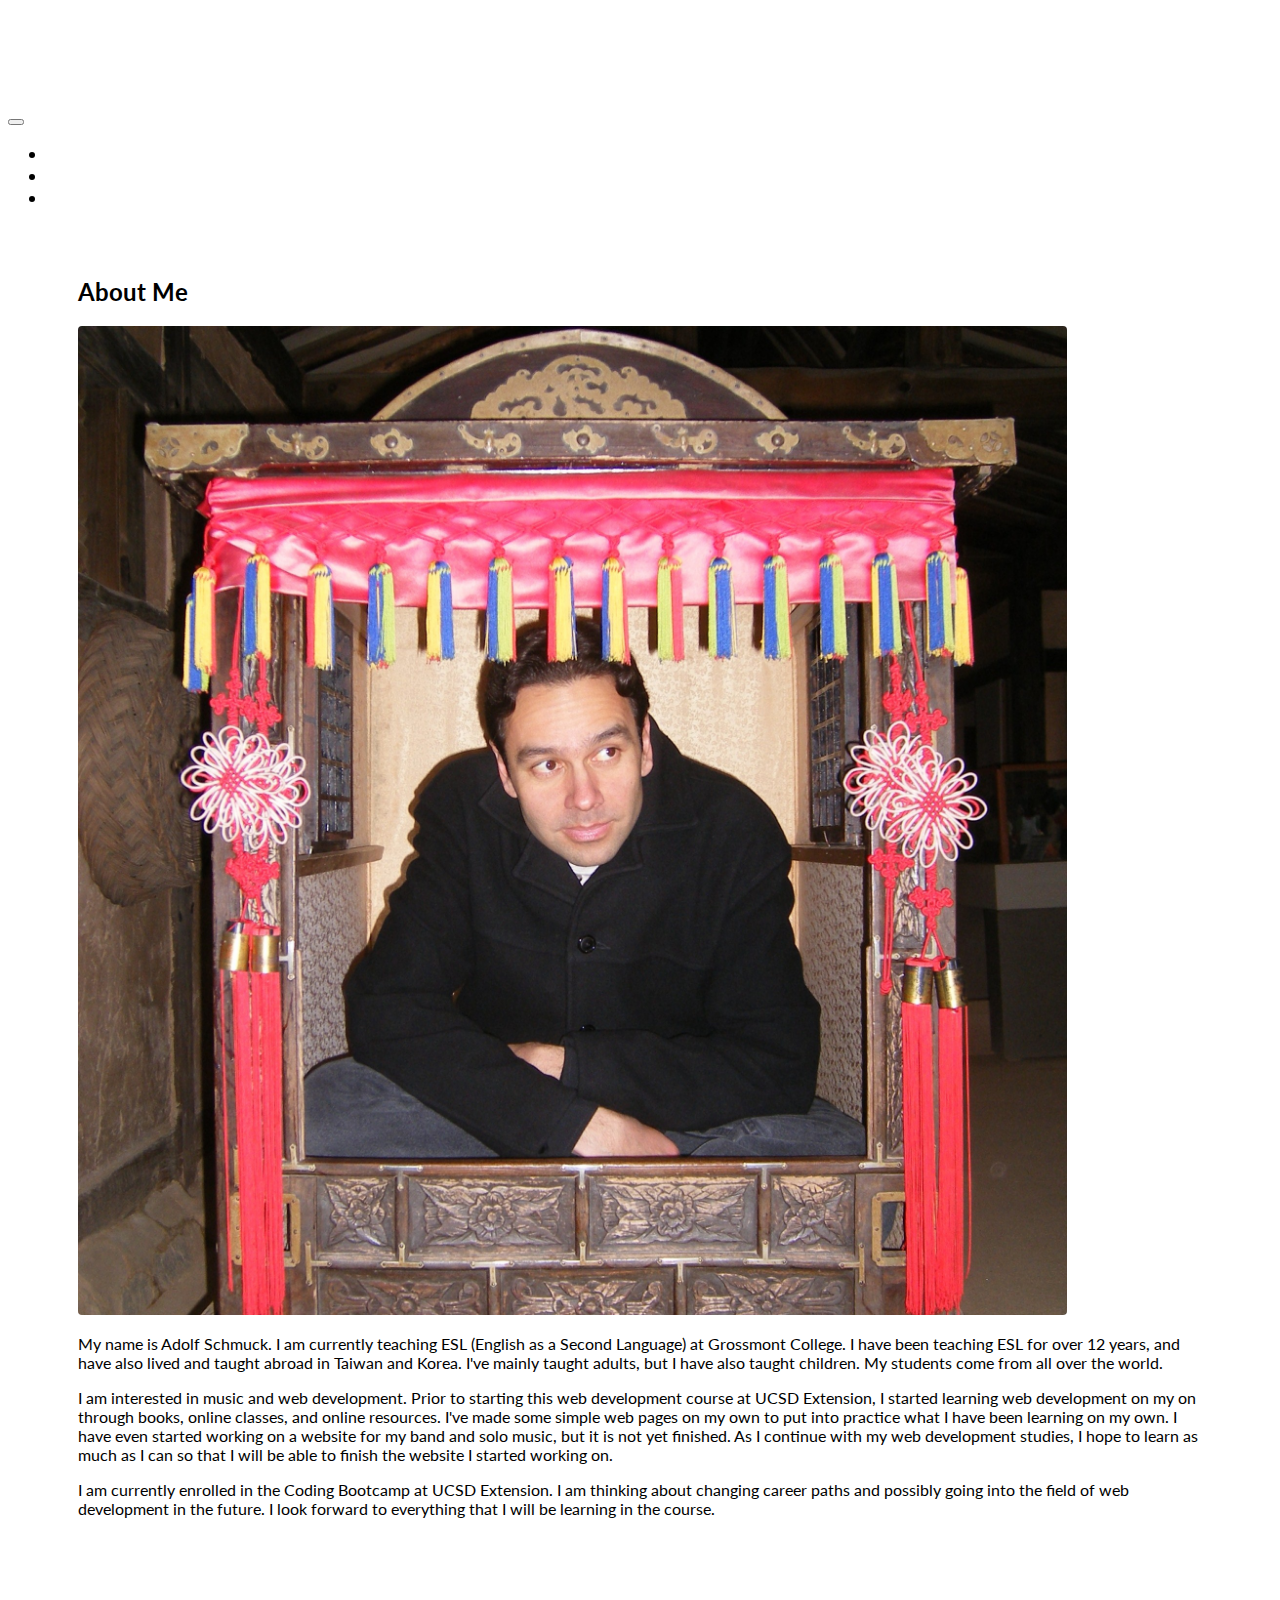
<file: index.html>
<!DOCTYPE html>
<html lang="en-us">

<head>
    <meta charset="UTF-8">
    <meta name="viewport" content="width=device-width, initial-scale=1">
    <title>About | Adolf Schmuck</title>
    <link rel="icon" href="assets/images/code.png">
    <link href="https://fonts.googleapis.com/css?family=Lato:400,700" rel="stylesheet">
    <link rel="stylesheet" href="https://stackpath.bootstrapcdn.com/bootstrap/4.1.3/css/bootstrap.min.css"
        integrity="sha384-MCw98/SFnGE8fJT3GXwEOngsV7Zt27NXFoaoApmYm81iuXoPkFOJwJ8ERdknLPMO" crossorigin="anonymous">
    <link href="assets/css/style.css" type="text/css" rel="stylesheet" />
</head>

<body>
    <!-- Start Navbar -->

    <nav class="navbar navbar-expand-lg navbar-dark bg-dark">
        <span class="navbar-brand mb-1 h1">
            <p id="logo"><a href="index.html">Adolf Schmuck</a></p>
        </span>
        <button class="navbar-toggler" type="button" data-toggle="collapse" data-target="#navbarSupportedContent"
            aria-controls="navbarSupportedContent" aria-expanded="false" aria-label="Toggle navigation">
            <span class="navbar-toggler-icon"></span>
        </button>

        <div class="collapse navbar-collapse" id="navbarSupportedContent">
            <ul class="navbar-nav ml-auto">
                <li class="nav-item">
                    <a class="nav-link" href="index.html">About</a>
                </li>
                <li class="nav-item">
                    <a class="nav-link" href="portfolio.html">Portfolio</a>
                </li>

                <li class="nav-item">
                    <a class="nav-link" href="contact.html">Contact</a>
                </li>
            </ul>
            <form class="form-inline my-2 my-lg-0">
            </form>
        </div>
    </nav>

    <!-- End Navbar -->

    <div class="main-container">
        <div class="row">
            <div class="col-md-8">
                <div class="page-header">
                    <h2>About Me</h2>
                </div>
            </div>
        </div>
        <p></p>
        <div class="row">
            <div class="col-md-4">
                <div>
                    <img id="profile-image" src="assets/images/profile.jpg" alt="Profile picture"
                        class="img-fluid mb-3 rounded-circle">
                </div>
            </div>
            <div class="col-md-8">
                <p>My name is Adolf Schmuck. I am currently teaching ESL (English as a Second Language) at Grossmont
                    College.
                    I have been teaching ESL for over 12 years, and have also lived and taught abroad in Taiwan and
                    Korea.
                    I've mainly taught adults, but I have also taught children. My students come from all over the
                    world.</p>
                <p>I am interested in music and web development. Prior to starting this web development course at UCSD
                    Extension,
                    I started learning web development on my on through books, online classes, and online resources.
                    I've
                    made some simple web pages on my own to put into practice what I have been learning on my own. I
                    have
                    even started working on a website for my band and solo music, but it is not yet finished. As I
                    continue
                    with my web development studies, I hope to learn as much as I can so that I will be able to finish
                    the
                    website I started working on.</p>
                <p>I am currently enrolled in the Coding Bootcamp at UCSD Extension. I am thinking about changing career
                    paths and possibly going into the field of web development in the future. I look forward to
                    everything
                    that I will be learning in the course.</p>
            </div>
        </div>
    </div>

    <br>

    <!-- Start Footer -->

    <footer id="main-footer" class="fixed-bottom bg-dark">
        <div class="container">
            <div class="row">
                <div class="col text-center">
                    <div class="py-3">
                        <p class="lead mb-0">&copy; Copyright 2018 Adolf Schmuck</p>
                    </div>
                </div>
            </div>
        </div>
    </footer>

    <!-- End Footer -->

    <script src="https://code.jquery.com/jquery-3.3.1.slim.min.js"
        integrity="sha384-q8i/X+965DzO0rT7abK41JStQIAqVgRVzpbzo5smXKp4YfRvH+8abtTE1Pi6jizo"
        crossorigin="anonymous"></script>
    <script src="https://cdnjs.cloudflare.com/ajax/libs/popper.js/1.14.3/umd/popper.min.js"
        integrity="sha384-ZMP7rVo3mIykV+2+9J3UJ46jBk0WLaUAdn689aCwoqbBJiSnjAK/l8WvCWPIPm49"
        crossorigin="anonymous"></script>
    <script src="https://stackpath.bootstrapcdn.com/bootstrap/4.1.3/js/bootstrap.min.js"
        integrity="sha384-ChfqqxuZUCnJSK3+MXmPNIyE6ZbWh2IMqE241rYiqJxyMiZ6OW/JmZQ5stwEULTy"
        crossorigin="anonymous"></script>
</body>

</html>
</file>
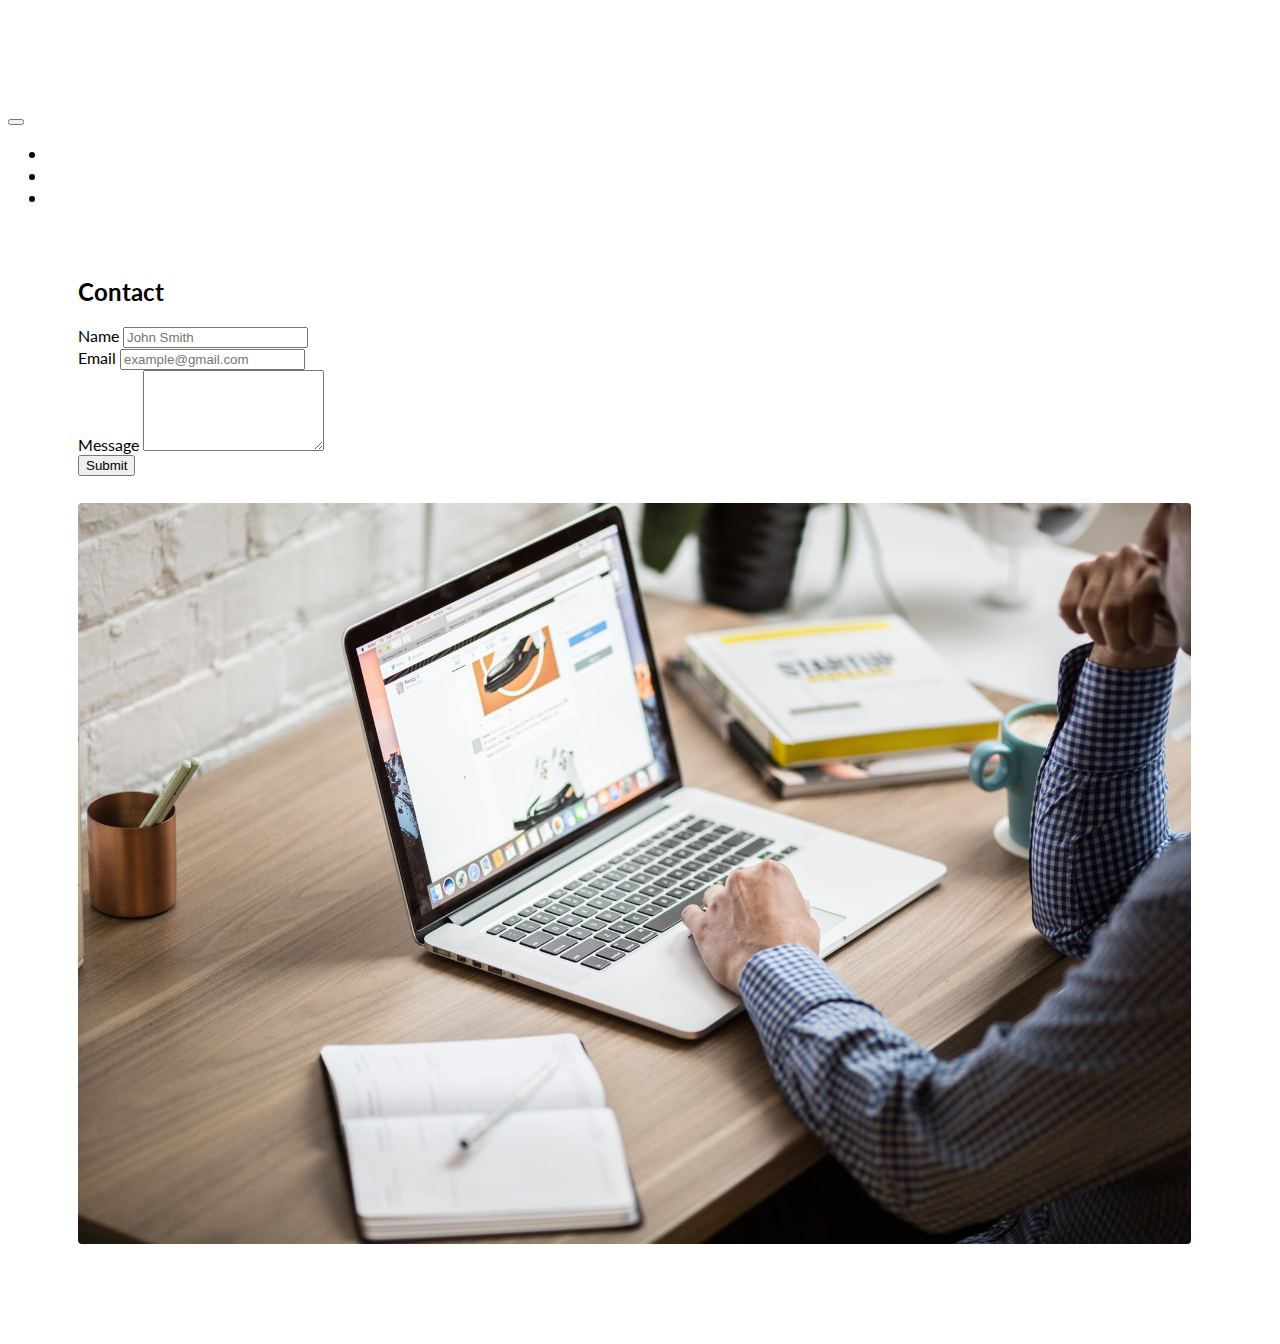
<file: contact.html>
<!DOCTYPE html>
<html lang="en-us">

<head>
    <meta charset="UTF-8">
    <meta name="viewport" content="width=device-width, initial-scale=1">
    <title>Contact | Adolf Schmuck</title>
    <link rel="icon" href="assets/images/code.png">
    <link href="https://fonts.googleapis.com/css?family=Lato:400,700" rel="stylesheet">
    <link rel="stylesheet" href="https://stackpath.bootstrapcdn.com/bootstrap/4.1.3/css/bootstrap.min.css" integrity="sha384-MCw98/SFnGE8fJT3GXwEOngsV7Zt27NXFoaoApmYm81iuXoPkFOJwJ8ERdknLPMO"
        crossorigin="anonymous">
    <link href="assets/css/style.css" type="text/css" rel="stylesheet" />
</head>

<body>
    <!-- Start Navbar -->

    <nav class="navbar navbar-expand-lg navbar-dark bg-dark">
        <span class="navbar-brand mb-1 h1">
            <p id="logo"><a href="index.html">Adolf Schmuck</a></p>
        </span>
        <button class="navbar-toggler" type="button" data-toggle="collapse" data-target="#navbarSupportedContent"
            aria-controls="navbarSupportedContent" aria-expanded="false" aria-label="Toggle navigation">
            <span class="navbar-toggler-icon"></span>
        </button>

        <div class="collapse navbar-collapse" id="navbarSupportedContent">
            <ul class="navbar-nav ml-auto">
                <li class="nav-item">
                    <a class="nav-link" href="index.html">About</a>
                </li>
                <li class="nav-item">
                    <a class="nav-link" href="portfolio.html">Portfolio</a>
                </li>

                <li class="nav-item">
                    <a class="nav-link" href="contact.html">Contact</a>
                </li>
            </ul>
            <form class="form-inline my-2 my-lg-0">
            </form>
        </div>
    </nav>

    <!-- End Navbar -->

    <div class="main-container">
        <div class="row">
            <div class="col-md-8">
                <div class="page-header">
                    <h2>Contact</h2>
                </div>
            </div>
        </div>
        <div class="row">
            <div class="col-md-6">
                <form>
                    <div class="form-group">
                        <label for="exampleInputEmail1">Name</label>
                        <input type="email" class="form-control" id="exampleInputEmail1" placeholder="John Smith">

                    </div>
                    <div class="form-group">
                        <label for="exampleInputPassword1">Email</label>
                        <input type="password" class="form-control" id="exampleInputPassword1" placeholder="example@gmail.com">
                    </div>

                    <div class="form-group">
                        <label for="exampleFormControlTextarea1">Message</label>
                        <textarea class="form-control" id="exampleFormControlTextarea1" rows="5"></textarea>
                    </div>
                    <button type="submit" class="btn btn-dark btn-block">Submit</button>
                </form>
            </div>
            <div class="col-md-6">
                <br>
                <div>
                    <img id="contact-image" src="assets/images/laptop.jpeg" alt="Image of a desk" class="img-fluid mb-3">
                </div>
            </div>
        </div>
    </div>

    <!-- Start Footer -->

    <footer id="main-footer" class="fixed-bottom bg-dark">
        <div class="container">
            <div class="row">
                <div class="col text-center">
                    <div class="py-3">
                        <p class="lead mb-0">&copy; Copyright 2018 Adolf Schmuck</p>
                    </div>
                </div>
            </div>
        </div>
    </footer>

    <!-- End Footer -->

    <script src="https://code.jquery.com/jquery-3.3.1.slim.min.js" integrity="sha384-q8i/X+965DzO0rT7abK41JStQIAqVgRVzpbzo5smXKp4YfRvH+8abtTE1Pi6jizo"
        crossorigin="anonymous"></script>
    <script src="https://cdnjs.cloudflare.com/ajax/libs/popper.js/1.14.3/umd/popper.min.js" integrity="sha384-ZMP7rVo3mIykV+2+9J3UJ46jBk0WLaUAdn689aCwoqbBJiSnjAK/l8WvCWPIPm49"
        crossorigin="anonymous"></script>
    <script src="https://stackpath.bootstrapcdn.com/bootstrap/4.1.3/js/bootstrap.min.js" integrity="sha384-ChfqqxuZUCnJSK3+MXmPNIyE6ZbWh2IMqE241rYiqJxyMiZ6OW/JmZQ5stwEULTy"
        crossorigin="anonymous"></script>
</body>

</html>
</file>
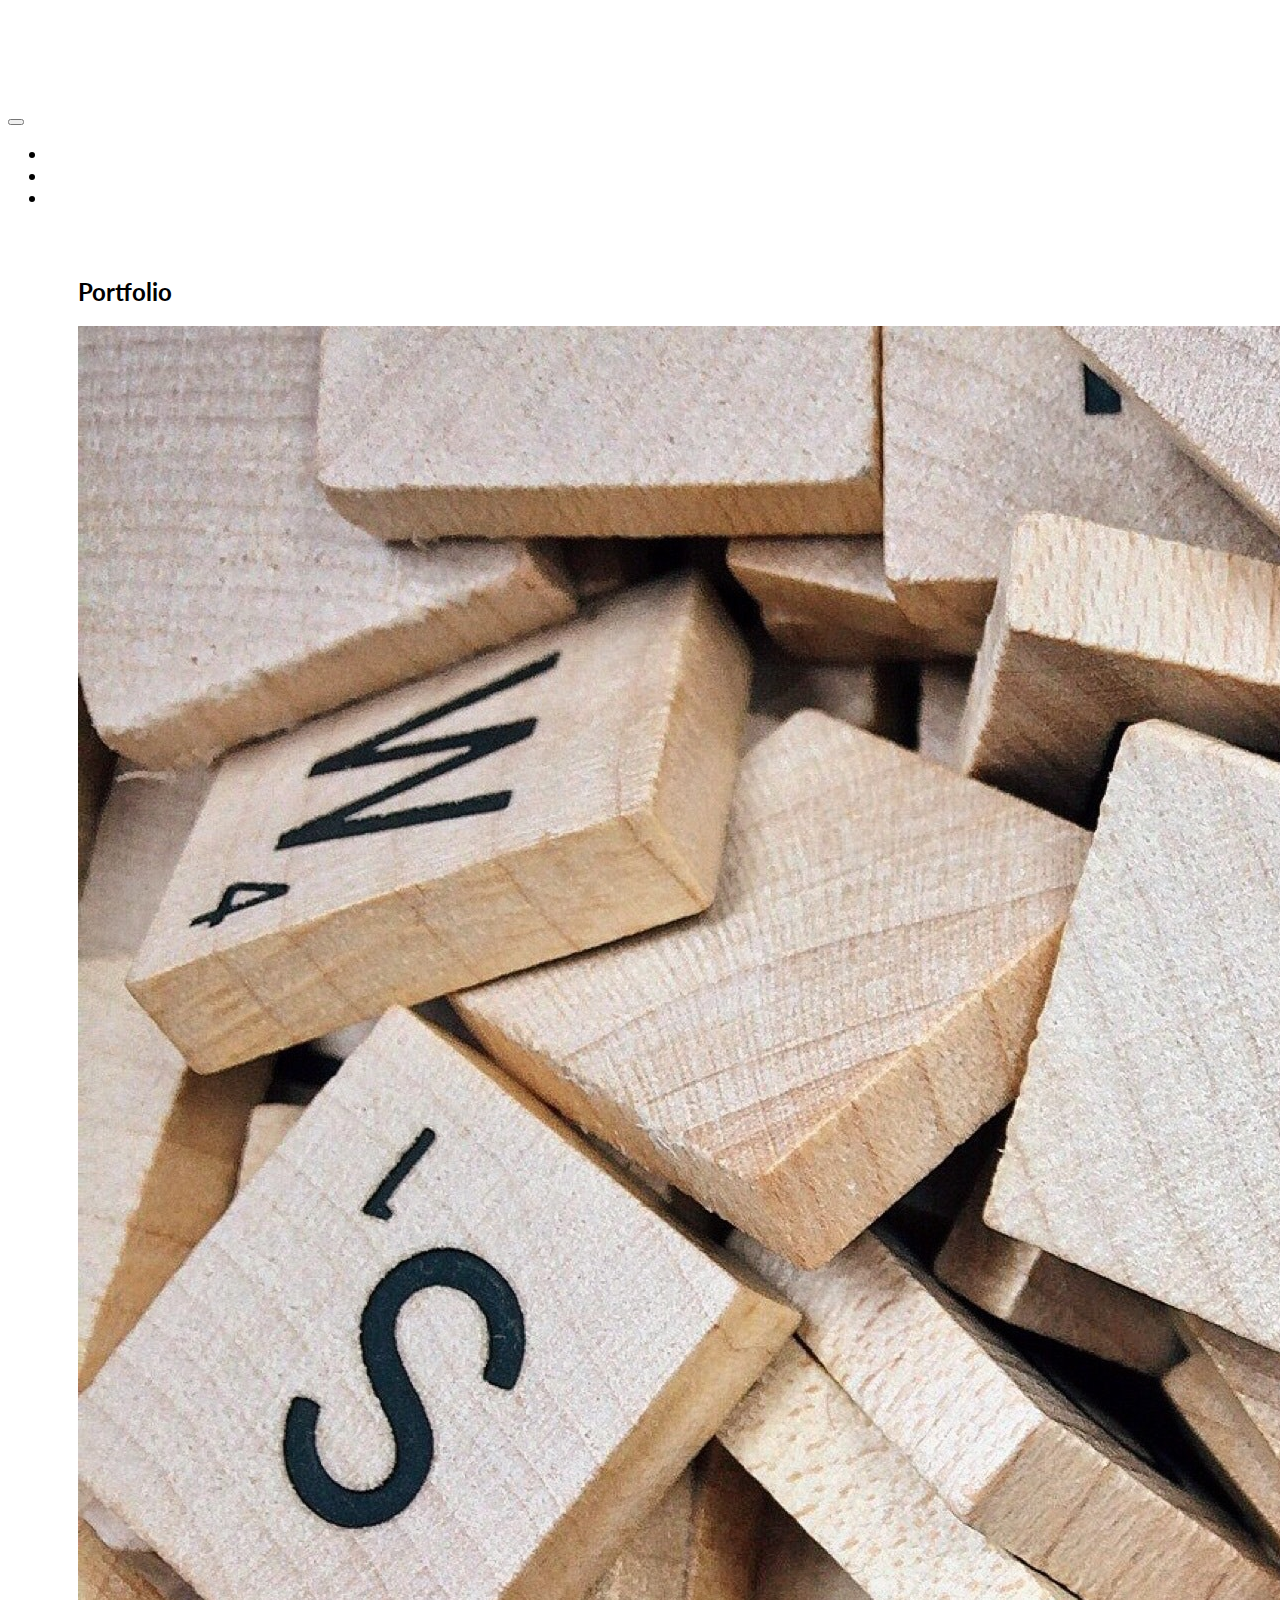
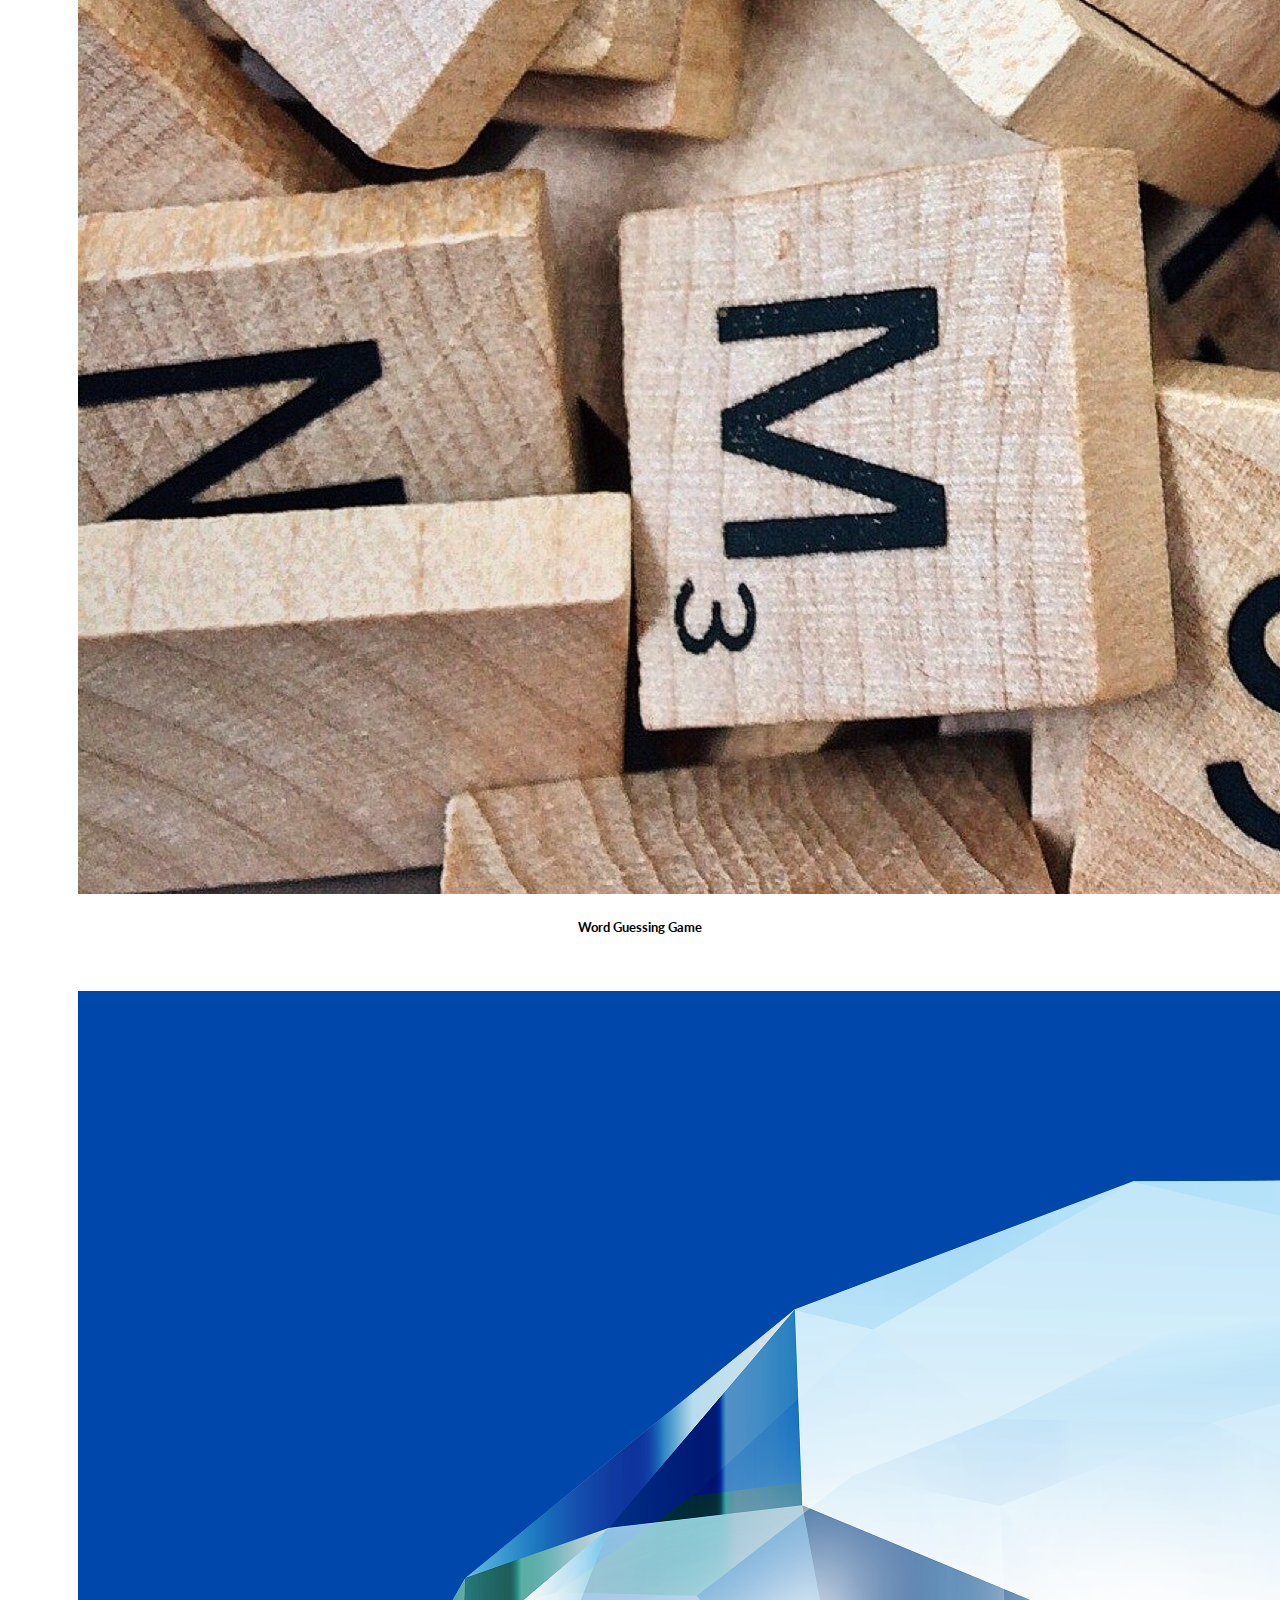
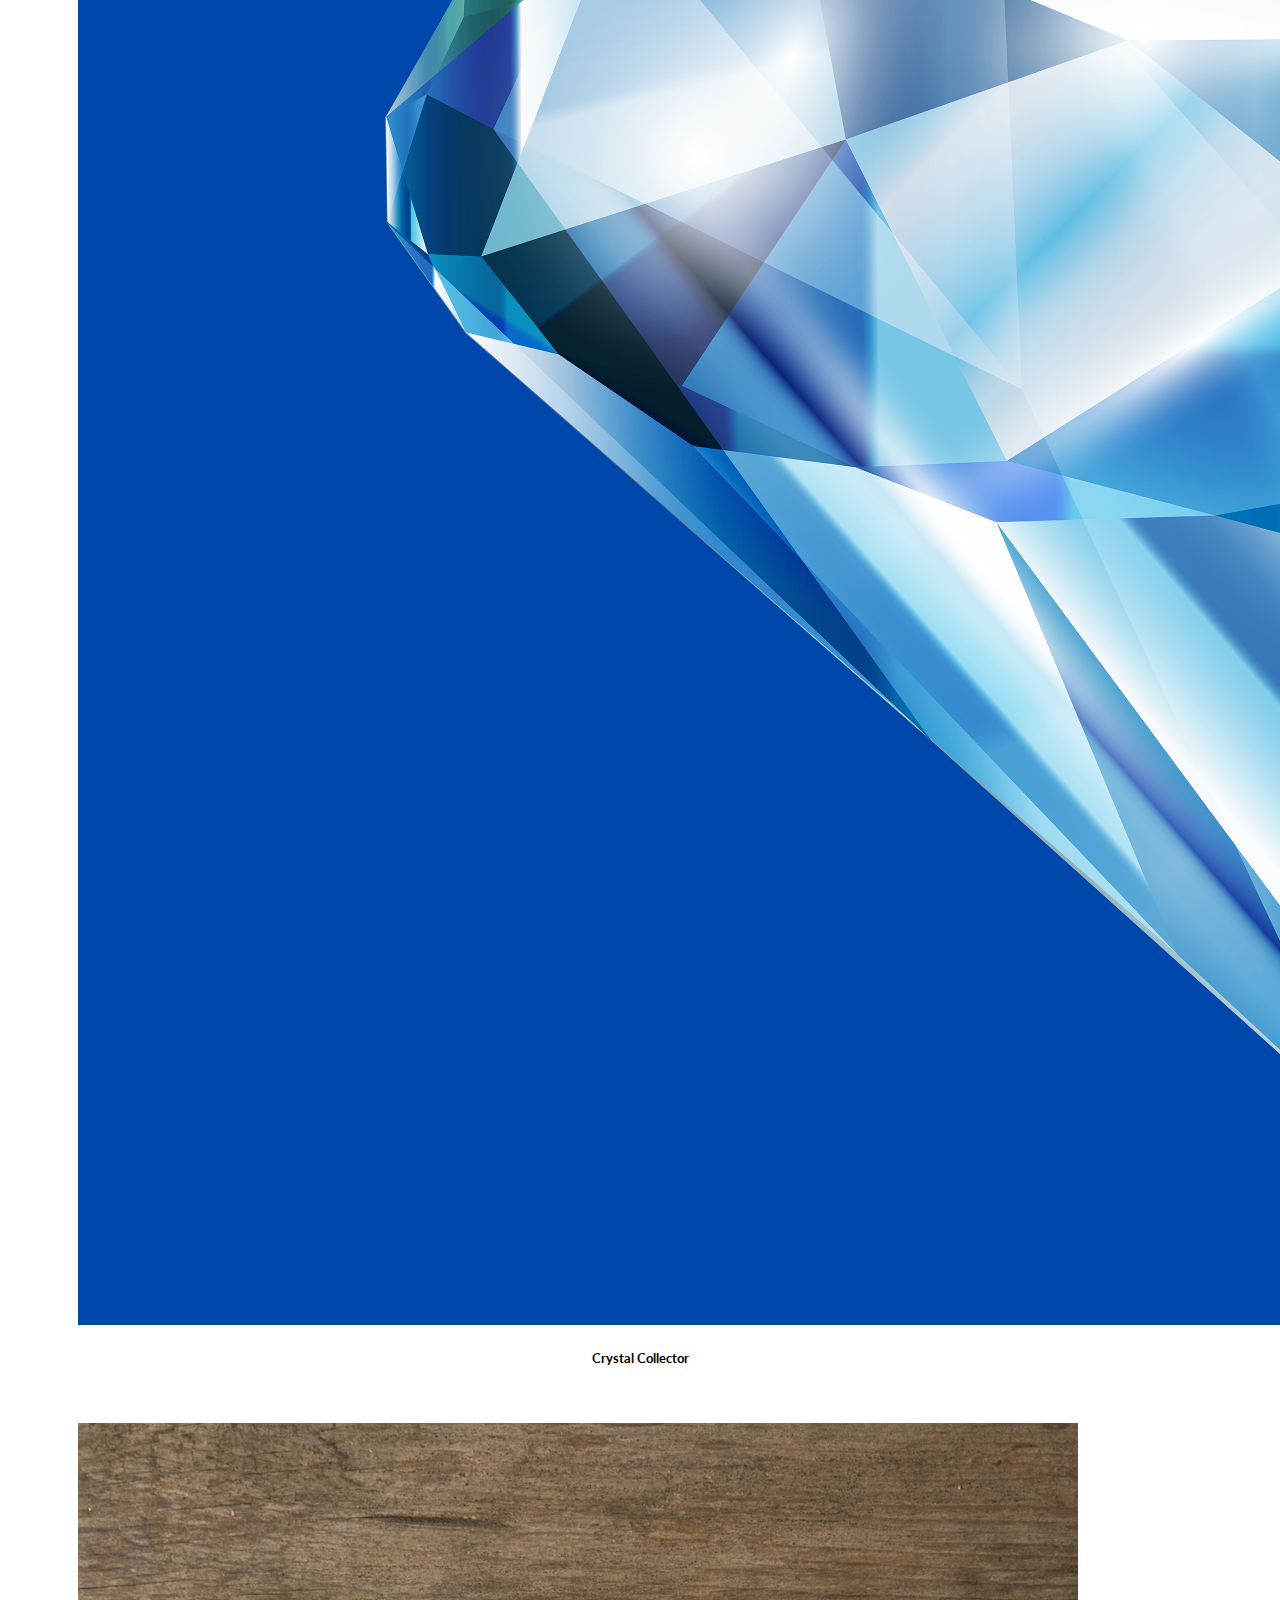
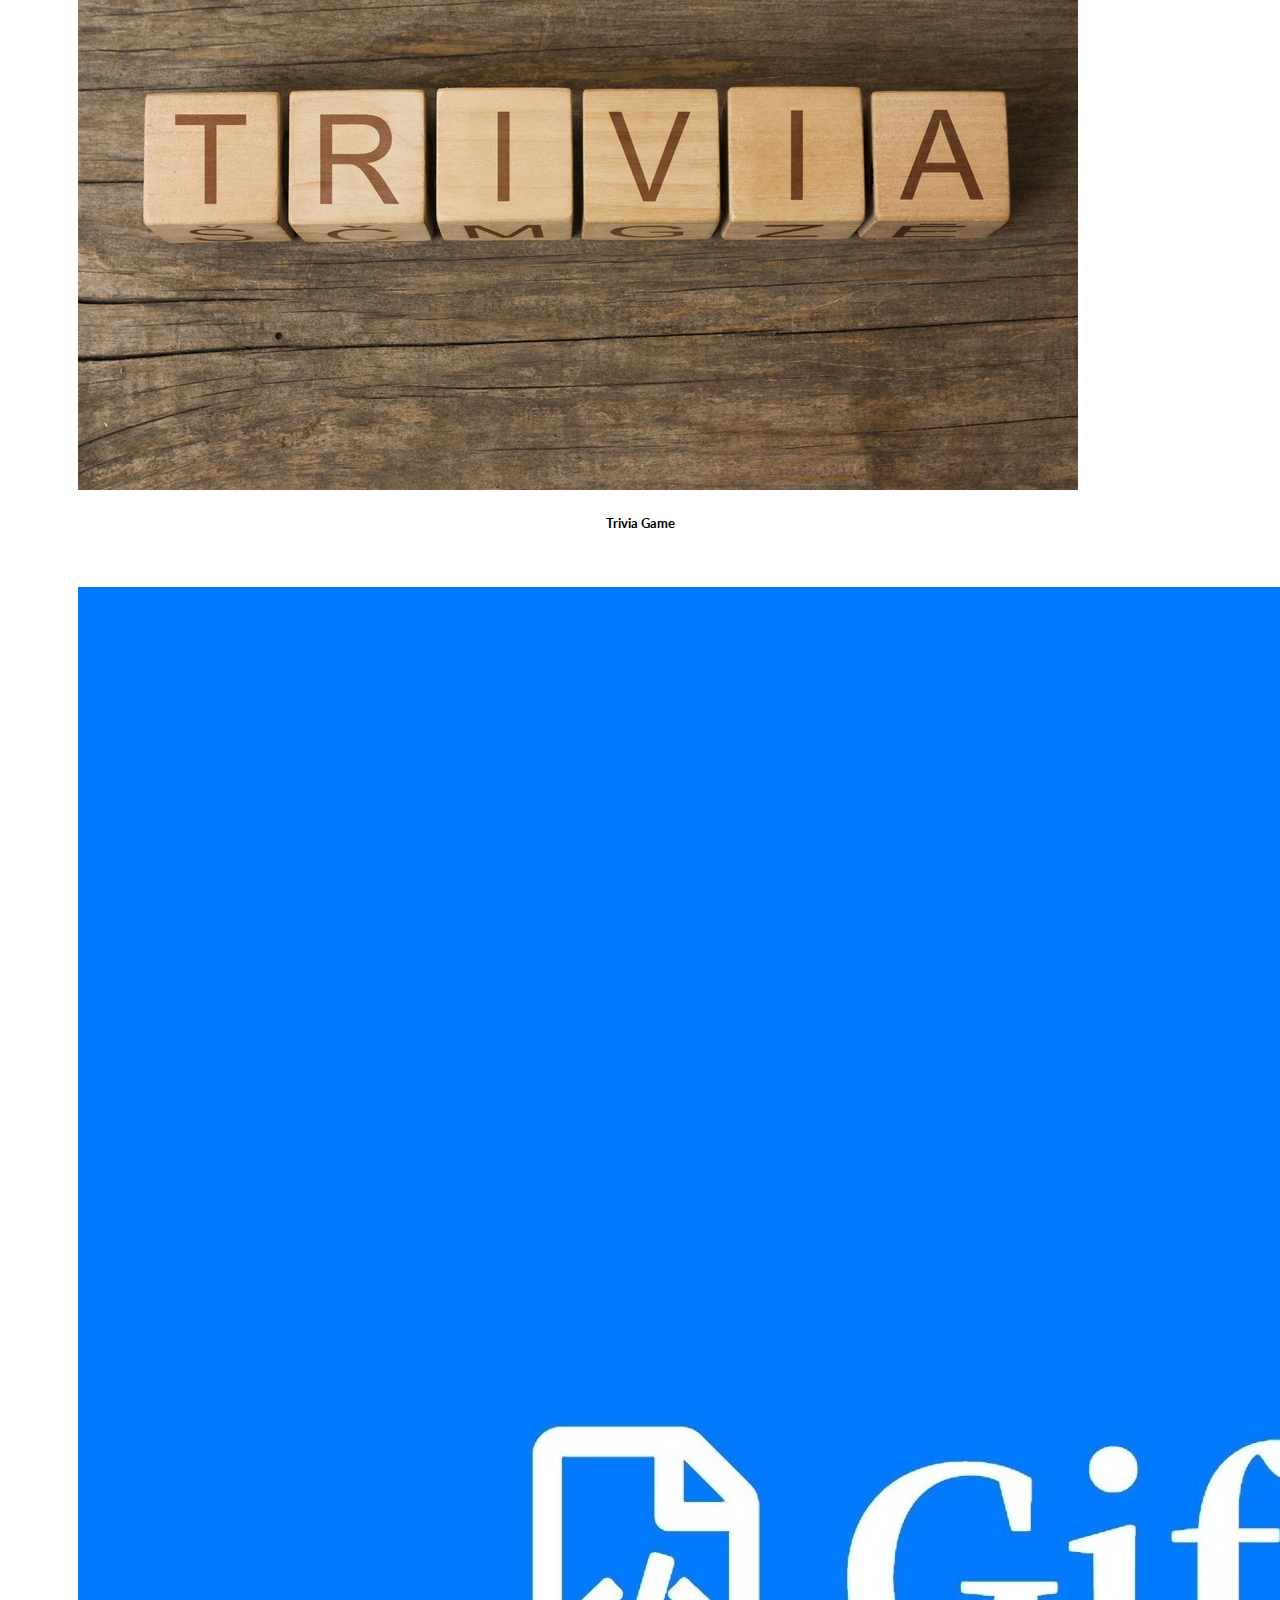
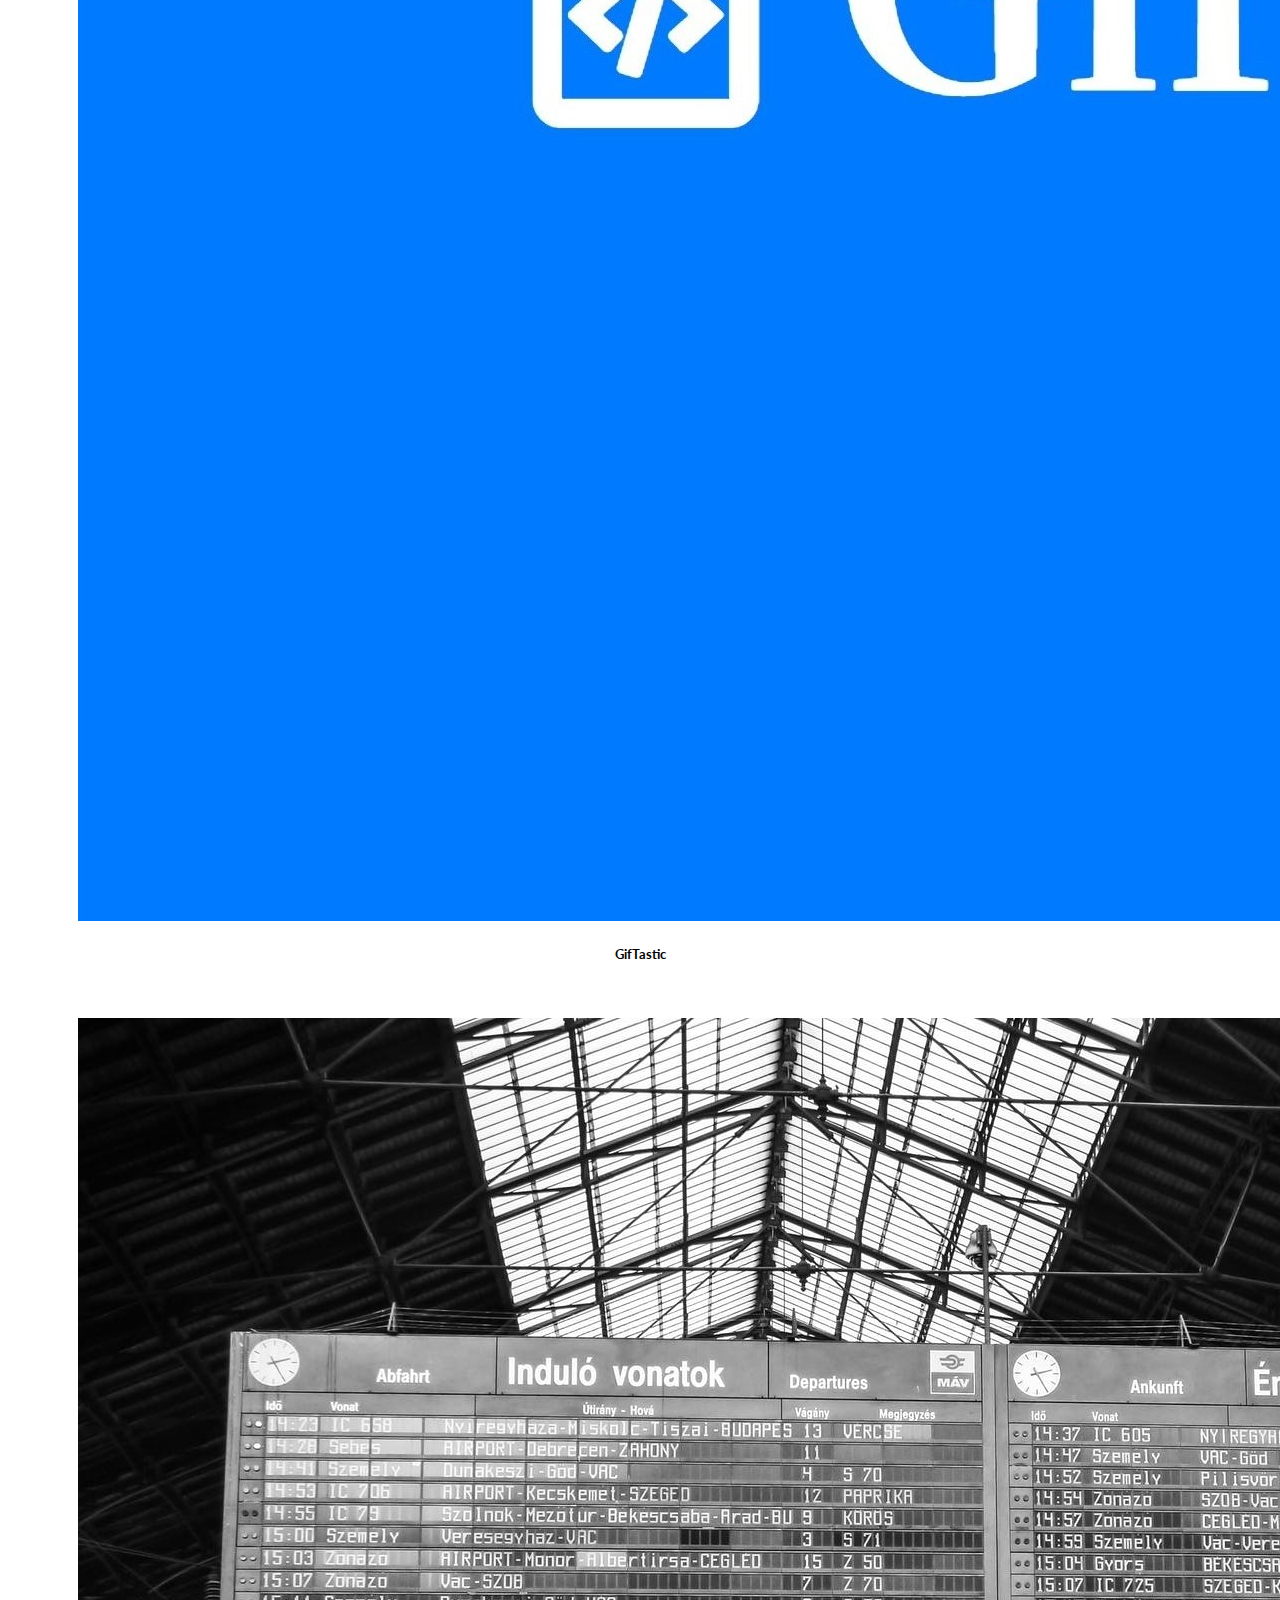
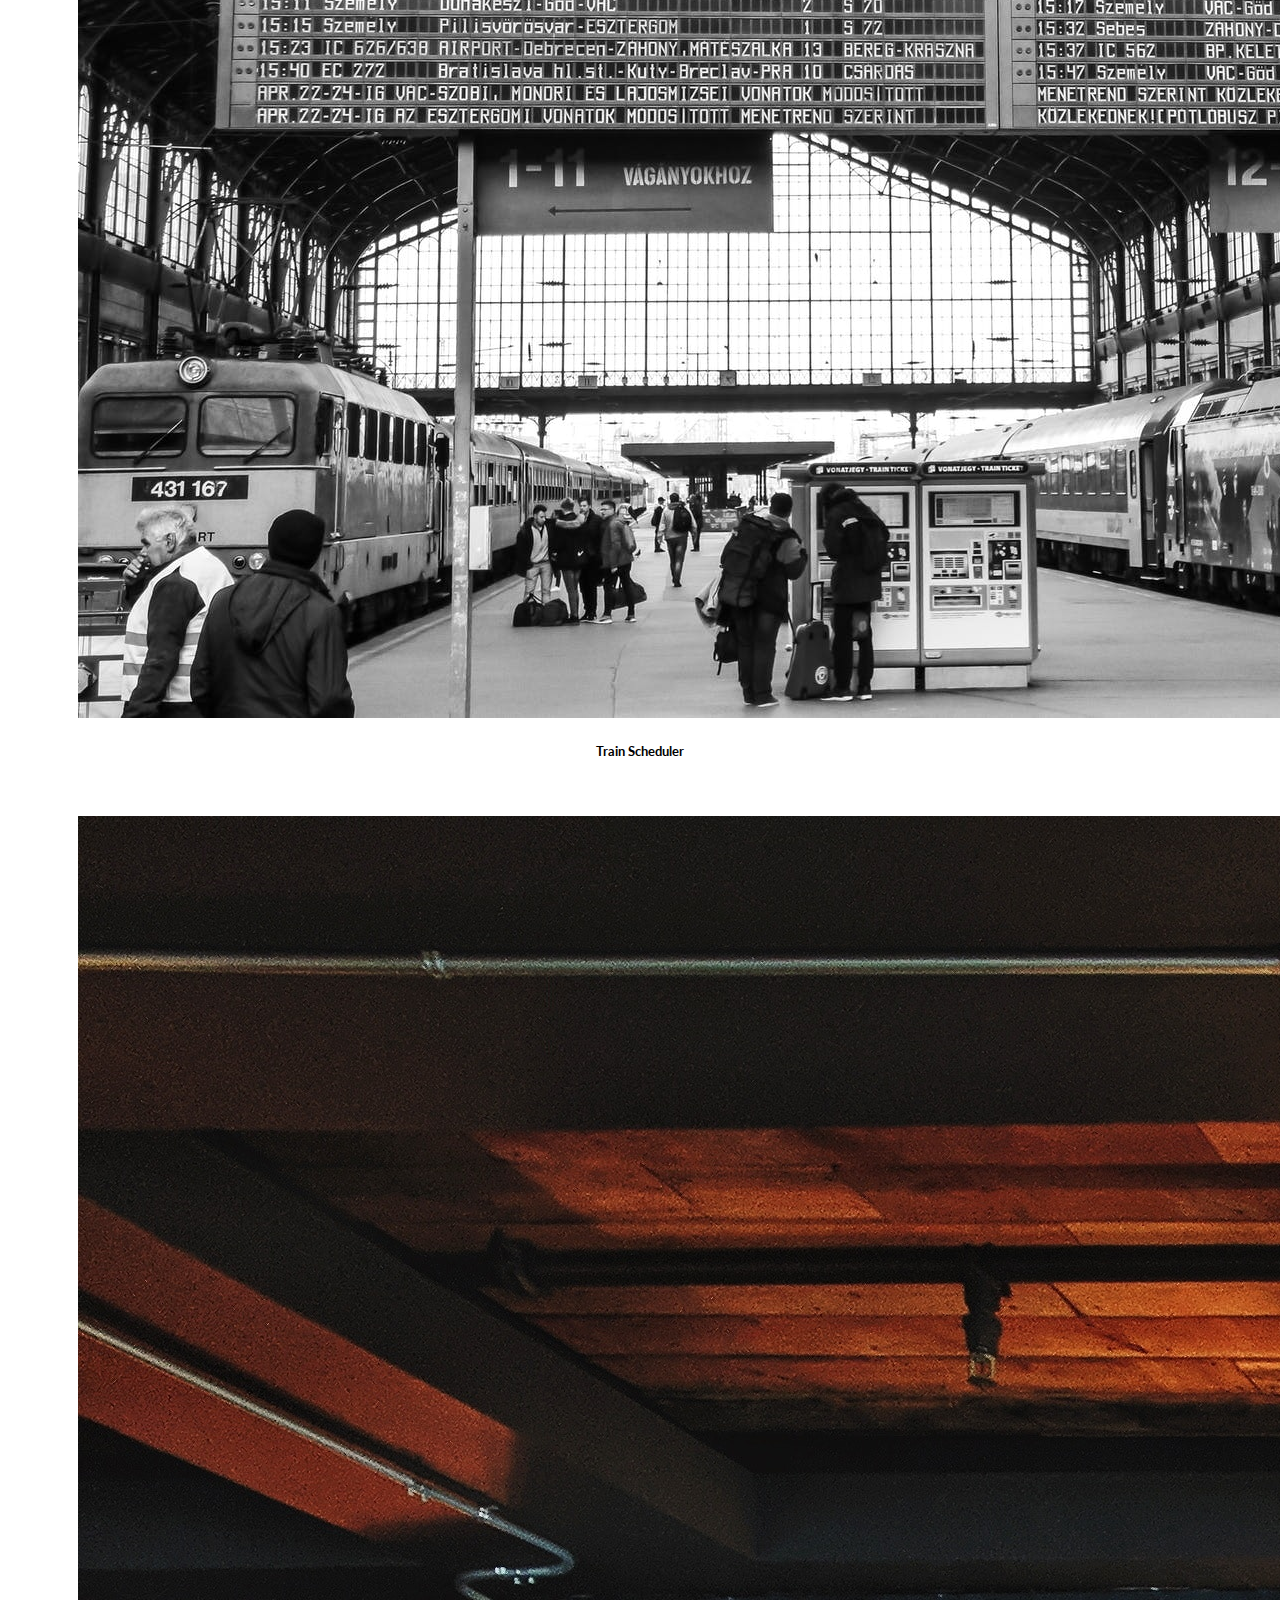
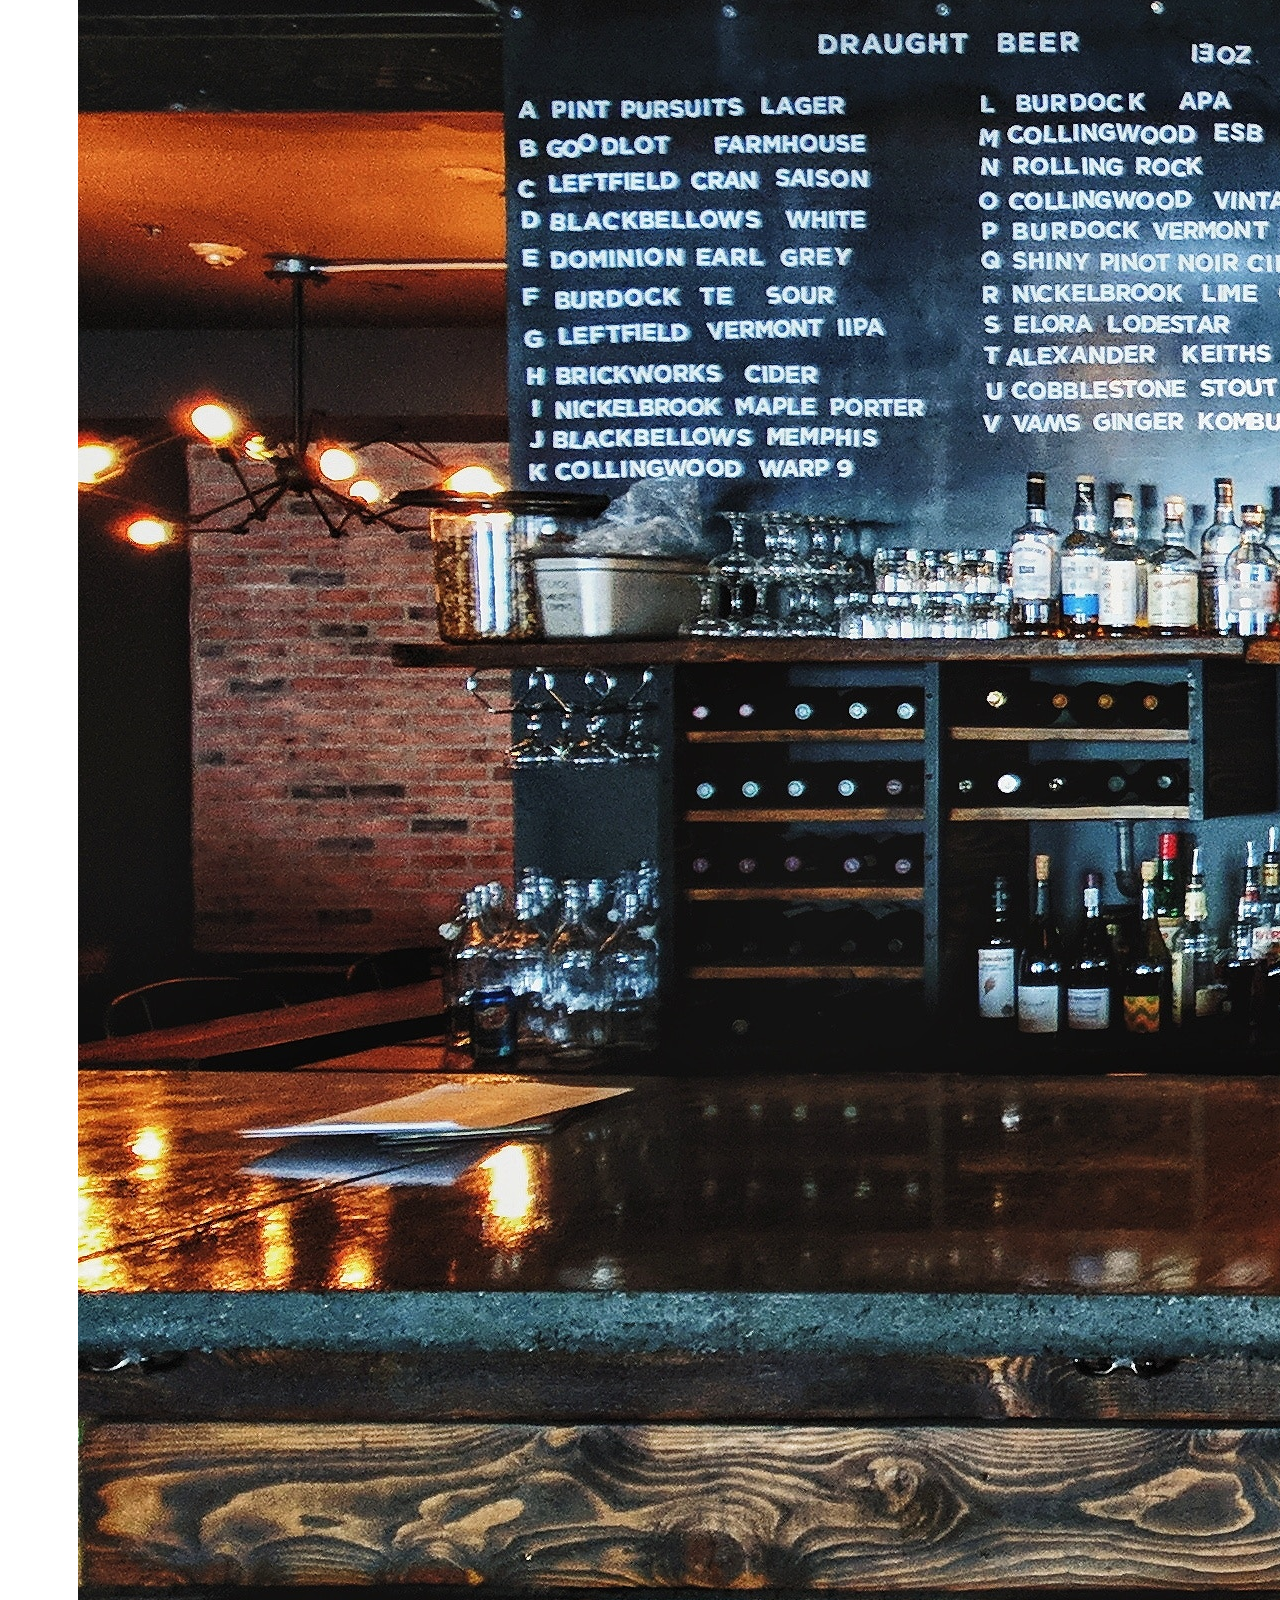
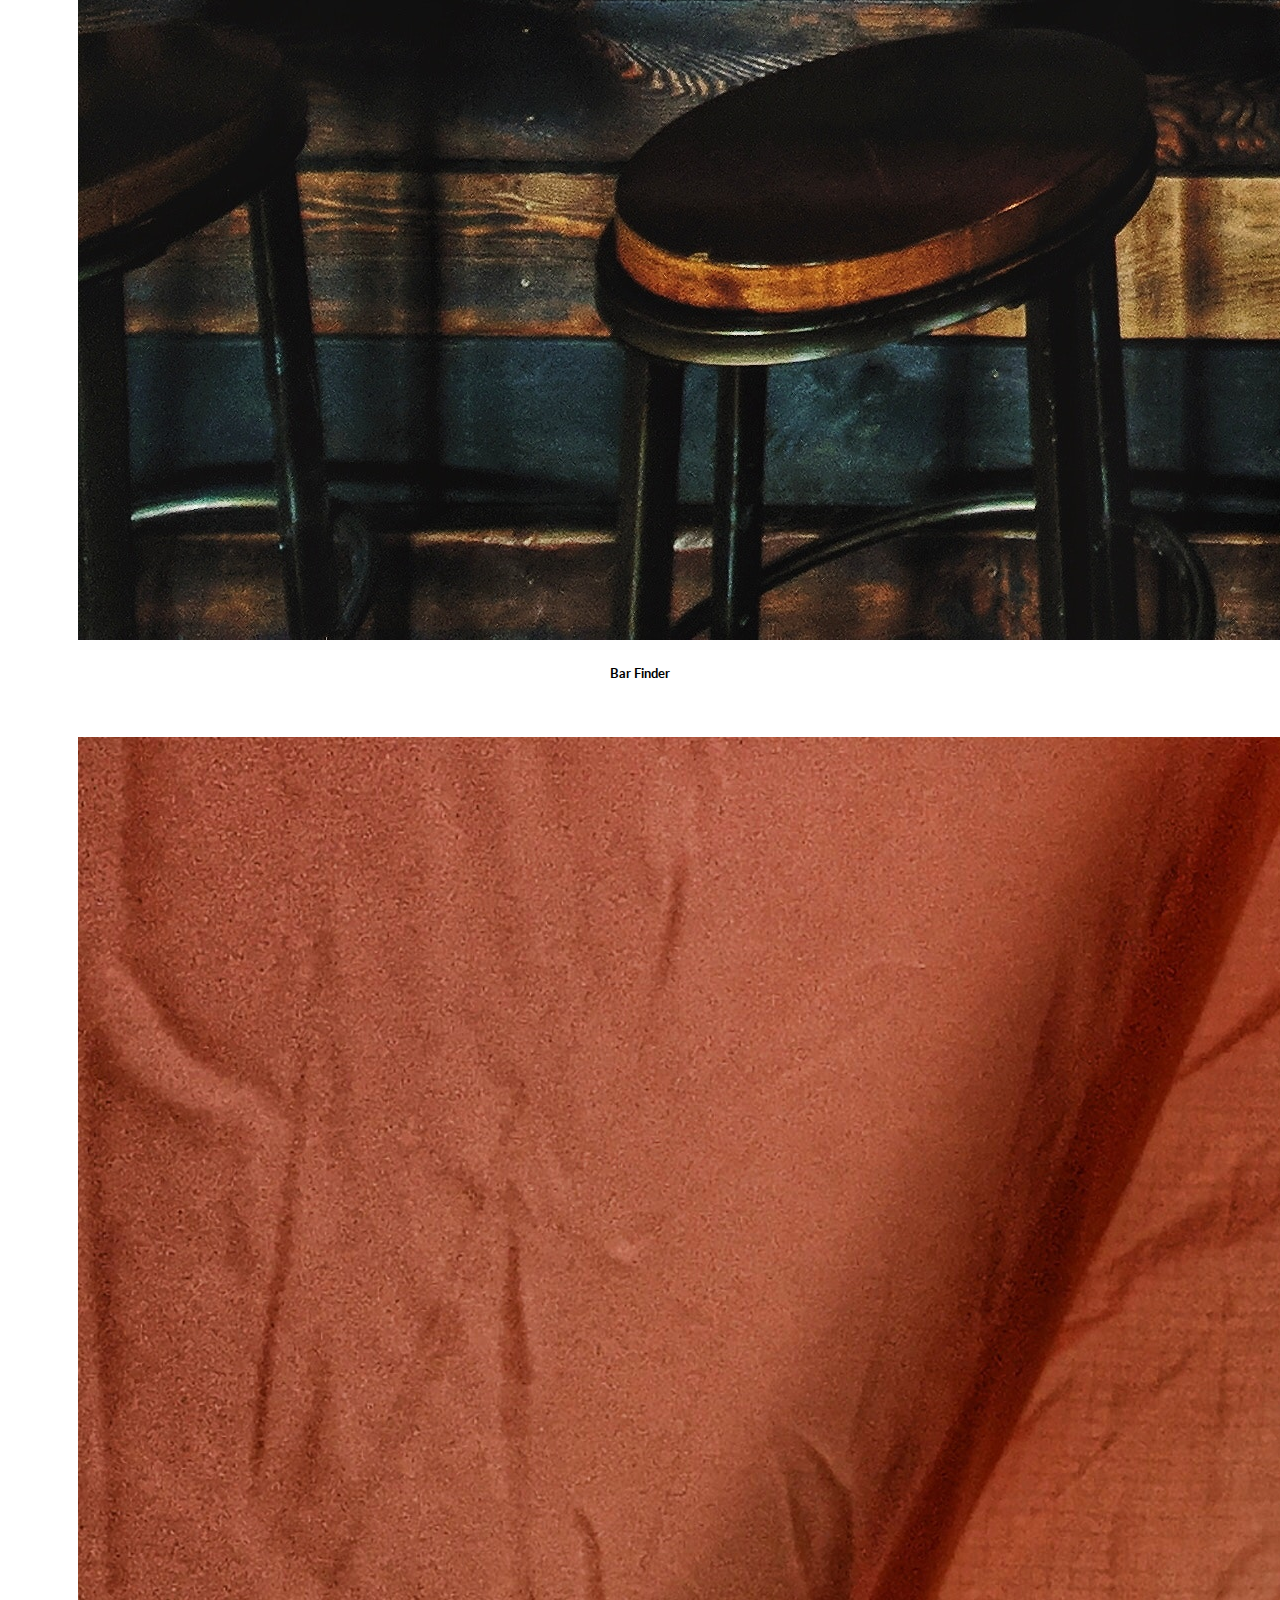
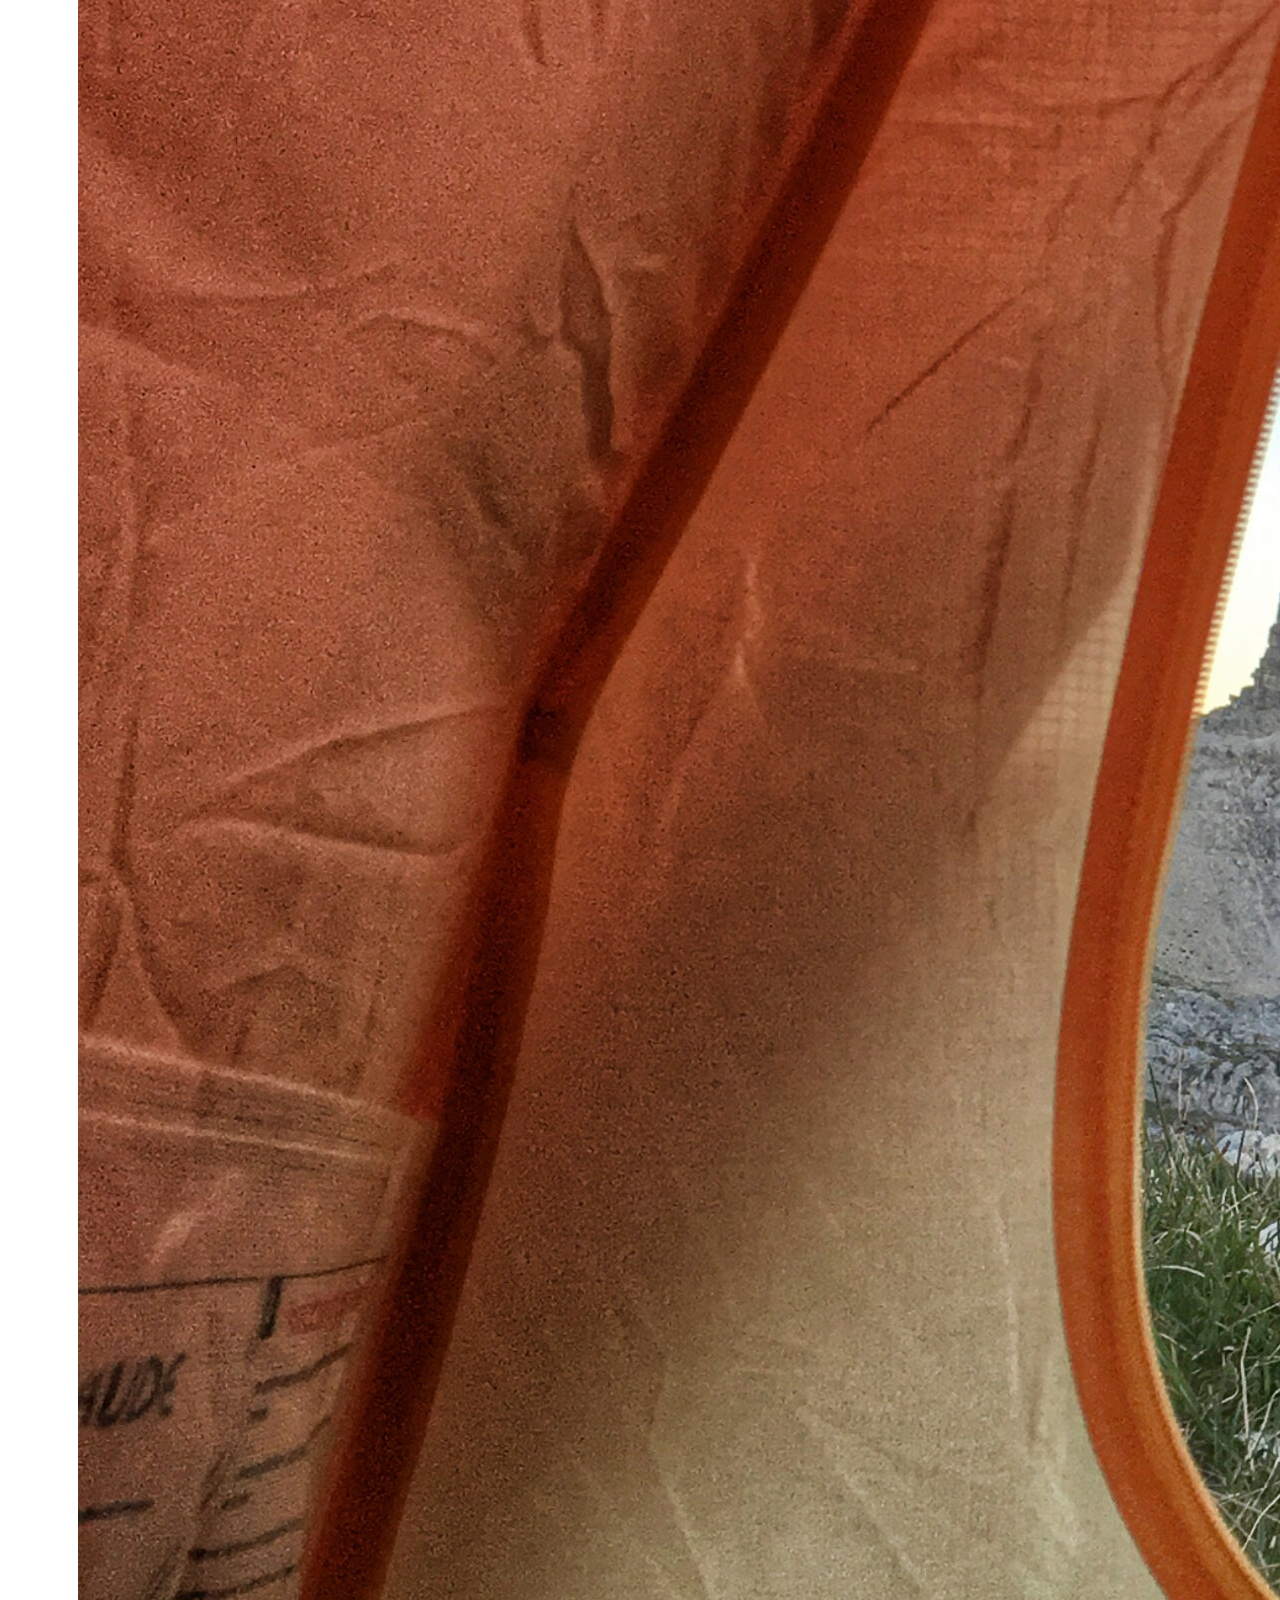
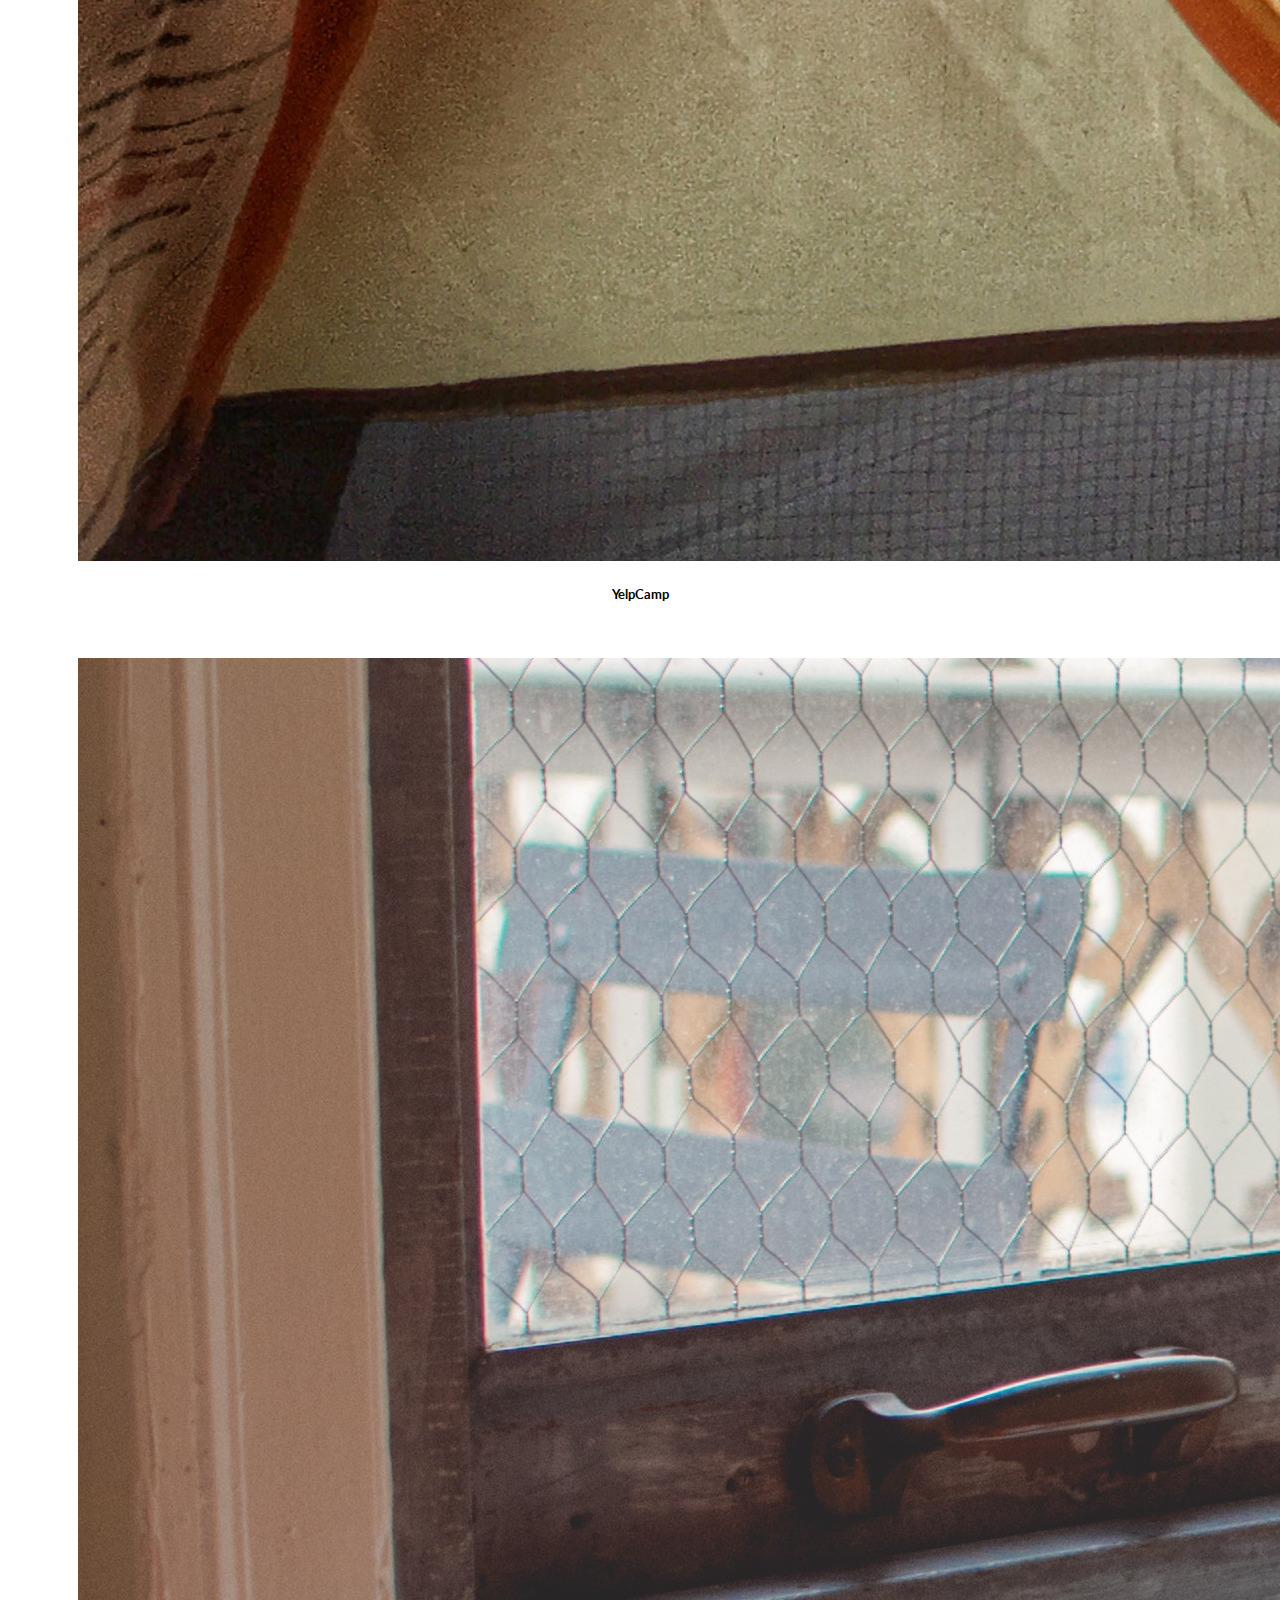
<file: portfolio.html>
<!DOCTYPE html>
<html lang="en-us">

<head>
    <meta charset="UTF-8">
    <meta name="viewport" content="width=device-width, initial-scale=1">
    <title>Portfolio | Adolf Schmuck</title>
    <link rel="icon" href="assets/images/code.png">
    <link href="https://fonts.googleapis.com/css?family=Lato:400,700" rel="stylesheet">
    <link rel="stylesheet" href="https://stackpath.bootstrapcdn.com/bootstrap/4.1.3/css/bootstrap.min.css" integrity="sha384-MCw98/SFnGE8fJT3GXwEOngsV7Zt27NXFoaoApmYm81iuXoPkFOJwJ8ERdknLPMO"
        crossorigin="anonymous">
    <link href="assets/css/style.css" type="text/css" rel="stylesheet" />
</head>

<body>
    <!-- Start Navbar -->

    <nav class="navbar navbar-expand-lg navbar-dark bg-dark">
        <span class="navbar-brand mb-1 h1">
            <p id="logo"><a href="index.html">Adolf Schmuck</a></p>
        </span>
        <button class="navbar-toggler" type="button" data-toggle="collapse" data-target="#navbarSupportedContent"
            aria-controls="navbarSupportedContent" aria-expanded="false" aria-label="Toggle navigation">
            <span class="navbar-toggler-icon"></span>
        </button>

        <div class="collapse navbar-collapse" id="navbarSupportedContent">
            <ul class="navbar-nav ml-auto">
                <li class="nav-item">
                    <a class="nav-link" href="index.html">About</a>
                </li>
                <li class="nav-item">
                    <a class="nav-link" href="portfolio.html">Portfolio</a>
                </li>

                <li class="nav-item">
                    <a class="nav-link" href="contact.html">Contact</a>
                </li>
            </ul>
            <form class="form-inline my-2 my-lg-0">
            </form>
        </div>
    </nav>

    <!-- End Navbar -->

    <div class="main-container">
        <div class="row">
            <div class="col-md-8">
                <div class="page-header">
                    <h2>Portfolio</h2>
                </div>
            </div>
        </div>
        <div class="row">
            <div class="col-md-4">
                <div class="card">
                    <img class="card-img-top" src="assets/images/alphabet.jpg" alt="Word Guessing Game">
                    <div class="card-body">
                        <h5 class="card-title">Word Guessing Game</h5>
                        <a href="https://answebdev.github.io/Word-Guess-Game/" class="btn btn-dark btn-block">Enter</a>
                    </div>
                </div>
            </div>
            <div class="col-md-4">
                <div class="card">
                    <img class="card-img-top" src="assets/images/gem cover.jpg" alt="Crystal Collector">
                    <div class="card-body">
                        <h5 class="card-title">Crystal Collector</h5>
                        <a href="https://answebdev.github.io/unit-4-game/" class="btn btn-dark btn-block">Enter</a>
                    </div>
                </div>
            </div>
            <div class="col-md-4">
                <div class="card">
                    <img class="card-img-top" src="assets/images/trivia.jpg" alt="Trivia Game">
                    <div class="card-body">
                        <h5 class="card-title">Trivia Game</h5>
                        <a href="https://answebdev.github.io/TriviaGame/" class="btn btn-dark btn-block">Enter</a>
                    </div>
                </div>
            </div>
        </div>
        <div class="row">
            <div class="col-md-4">
                <div class="card">
                    <img class="card-img-top" src="assets/images/giftastic-logo.jpg" alt="GifTastic">
                    <div class="card-body">
                        <h5 class="card-title">GifTastic</h5>
                        <a href="https://answebdev.github.io/GifTastic/" class="btn btn-dark btn-block">Enter</a>
                    </div>
                </div>
            </div>
            <div class="col-md-4">
                <div class="card">
                    <img class="card-img-top" src="assets/images/train2.jpeg" alt="Train Scheduler">
                    <div class="card-body">
                        <h5 class="card-title">Train Scheduler</h5>
                        <a href="https://answebdev.github.io/TrainScheduler/" class="btn btn-dark btn-block">Enter</a>
                    </div>
                </div>
            </div>
            <div class="col-md-4">
                <div class="card">
                        <!-- Bar Photo by Patrick Tomasso on Unsplash -->
                    <img class="card-img-top" src="assets/images/bar.jpg" alt="Bar Finder">
                    <div class="card-body">
                        <h5 class="card-title">Bar Finder</h5>
                        <a href="https://brysonelson.github.io/project-gpgp/" class="btn btn-dark btn-block">Enter</a>
                    </div>
                </div>
            </div>
        </div>
        <div class="row">
            <div class="col-md-4">
                <div class="card">
                    <img class="card-img-top" src="assets/images/camping.jpg" alt="YelpCamp">
                    <div class="card-body">
                        <h5 class="card-title">YelpCamp</h5>
                        <a href="https://sleepy-journey-40253.herokuapp.com/" class="btn btn-dark btn-block">Enter</a>
                    </div>
                </div>
            </div>
            <div class="col-md-4">
                <div class="card">
                    <img class="card-img-top" src="assets/images/turntable.jpg" alt="Music Blog">
                    <div class="card-body">
                        <h5 class="card-title">Music Blog</h5>
                        <a href="https://tranquil-wildwood-64365.herokuapp.com/blogs" class="btn btn-dark btn-block">Enter</a>
                    </div>
                </div>
            </div>
        </div>
    </div>

    <!-- Start Footer -->

    <footer id="main-footer" class="fixed-bottom bg-dark">
        <div class="container">
            <div class="row">
                <div class="col text-center">
                    <div class="py-3">
                        <p class="lead mb-0">&copy; Copyright 2018 Adolf Schmuck</p>
                    </div>
                </div>
            </div>
        </div>
    </footer>

    <!-- End Footer -->

    <script src="https://code.jquery.com/jquery-3.3.1.slim.min.js" integrity="sha384-q8i/X+965DzO0rT7abK41JStQIAqVgRVzpbzo5smXKp4YfRvH+8abtTE1Pi6jizo"
        crossorigin="anonymous"></script>
    <script src="https://cdnjs.cloudflare.com/ajax/libs/popper.js/1.14.3/umd/popper.min.js" integrity="sha384-ZMP7rVo3mIykV+2+9J3UJ46jBk0WLaUAdn689aCwoqbBJiSnjAK/l8WvCWPIPm49"
        crossorigin="anonymous"></script>
    <script src="https://stackpath.bootstrapcdn.com/bootstrap/4.1.3/js/bootstrap.min.js" integrity="sha384-ChfqqxuZUCnJSK3+MXmPNIyE6ZbWh2IMqE241rYiqJxyMiZ6OW/JmZQ5stwEULTy"
        crossorigin="anonymous"></script>
</body>

</html>
</file>
<file: assets/css/style.css>
* {
    box-sizing: border-box;
}

body {
    font-family: 'Lato';
}

#logo {
    font-size: 32px;
    font-weight: 700;
    margin-bottom: 8px;
    margin-left: 16px;
}

a {
    color: #ffffff;
    text-decoration: none;
}

a:hover {
    color: #ffffff;
    text-decoration: none;
}

#profile-image {
    width: 88%;
    border-radius: 4px;
}

h2 {
    font-weight: 700;
}

.navbar {
    padding: 0;
}

.navbar-brand {
    margin-top: 8px;
    margin-left: 55px;
    letter-spacing: 1.5px;
}

ul {
    margin-right: 45px;
    font-size: 18px;
}

.main-container {
    padding: 30px;
    margin: 0 40px 40px 40px;
}

#main-footer p {
    color: #ffffff;
    font-size: 12px;
    letter-spacing: 0.1em;
}

/* ===== PORTFOLIO ===== */

.card {
    width: 100%;
    margin-bottom: 15px;
    margin-top: 15px;
}

.card:hover {
    box-shadow: 0 16px 24px 2px rgba(0,0,0,0.14), 0 6px 30px 5px rgba(0,0,0,0.12), 0 8px 10px -5px rgba(0,0,0,0.3);
}

h5 {
    text-align: center;
}

/* ===== CONTACT ===== */

#contact-image {
    width: 99%;
    margin-top: 8px;
    border-radius: 4px;
}

hr {
    border: 0;
    height: 1px;
    background: #333;
    background-image: linear-gradient(to right, #ccc, #333, #ccc);
}

#logo-section {
      text-align: center;
}

#github-icon,
#linkedin-icon,
#email-icon,
#pdf-icon {
    /* float: left; */
    width: 50%;
    height: auto;
}

/* #github-icon:hover,
#linkedin-icon:hover,
#email-icon:hover,
#pdf-icon:hover {
    box-shadow: 0 16px 24px 2px rgba(0,0,0,0.14), 0 6px 30px 5px rgba(0,0,0,0.12), 0 8px 10px -5px rgba(0,0,0,0.3);
} */

/* ===== MEDIA QUERIES ===== */
@media screen and (min-width: 981px) and (max-width: 1200px) {
    .card {
        width: 100%;
    }
}

@media screen and (min-width: 769px) and (max-width: 980px) {
    .card {
        width: 100%;
    }
}
  
@media screen and (min-width: 641px) and (max-width: 768px) { 
    .card {
        width: 100%;
    }
}
  
@media screen and (max-width: 640px) {
    .card {
        width: 100%;
    }
}
</file>
